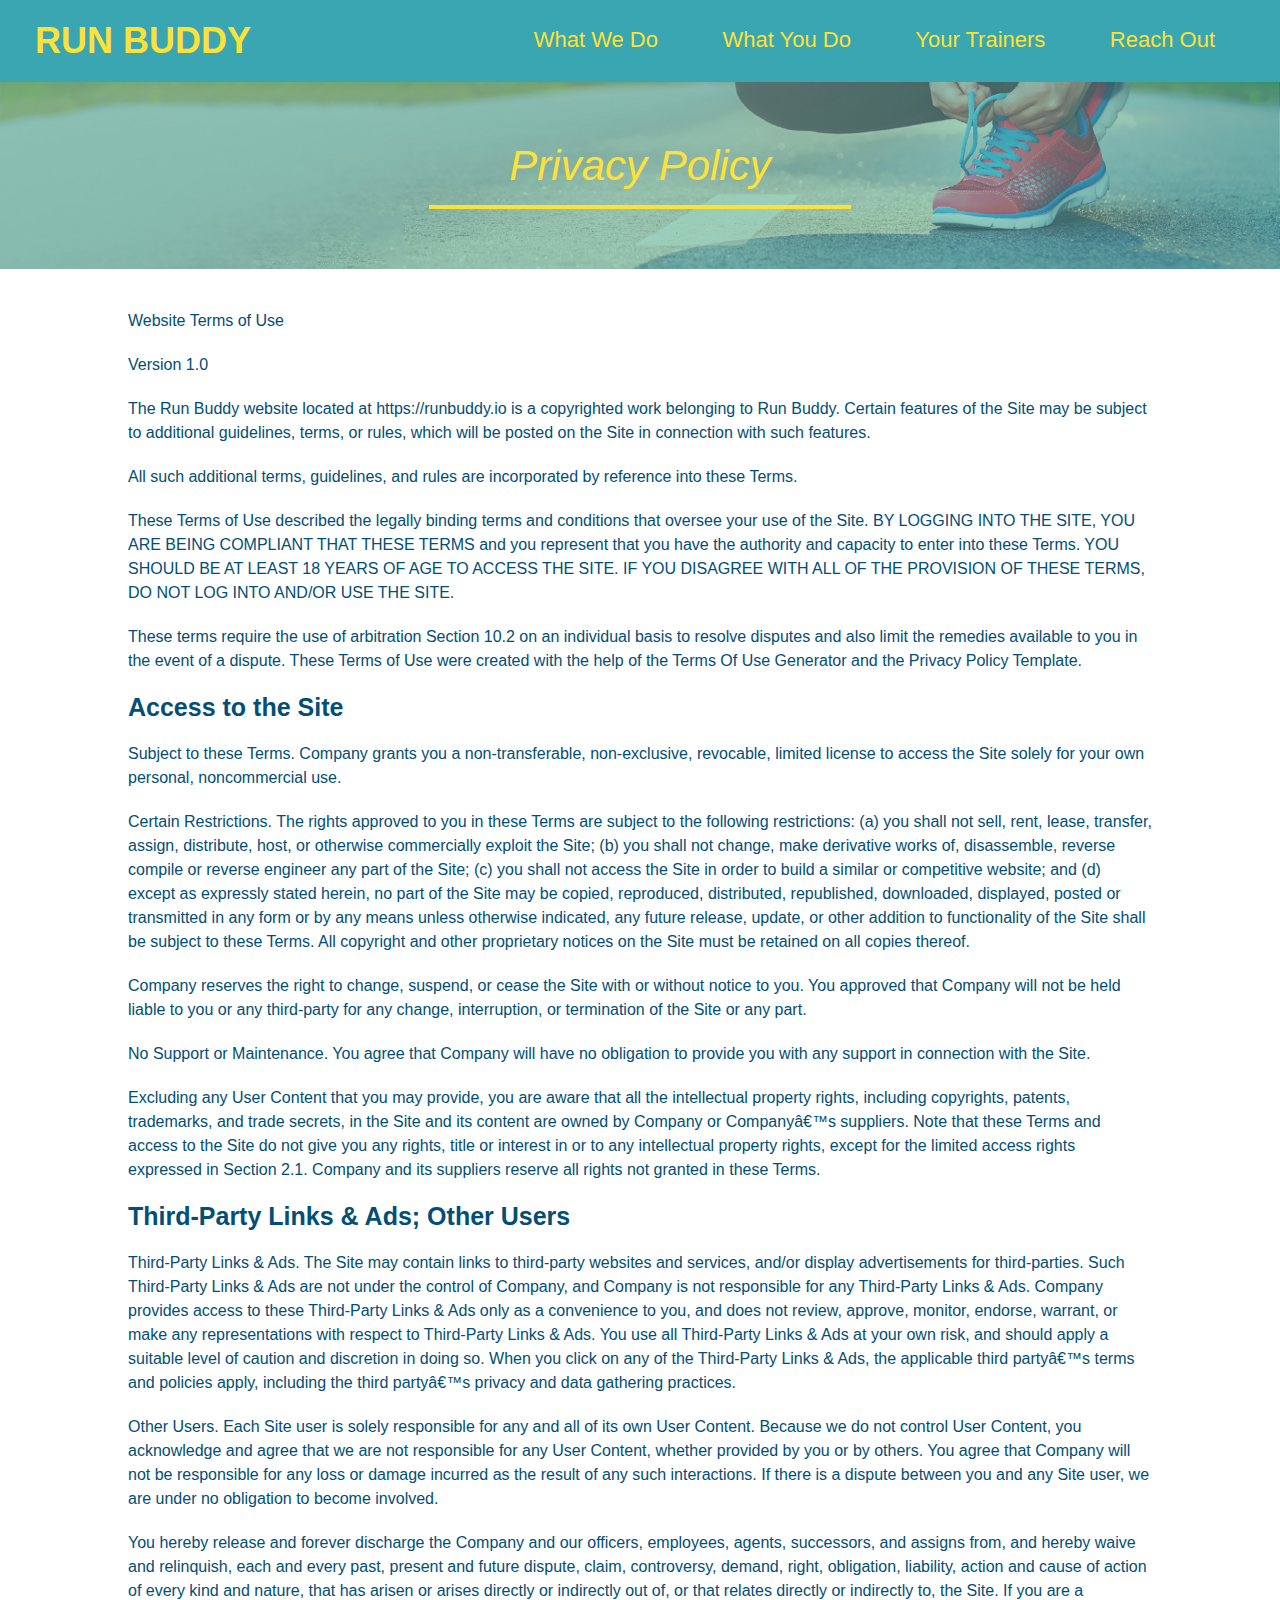
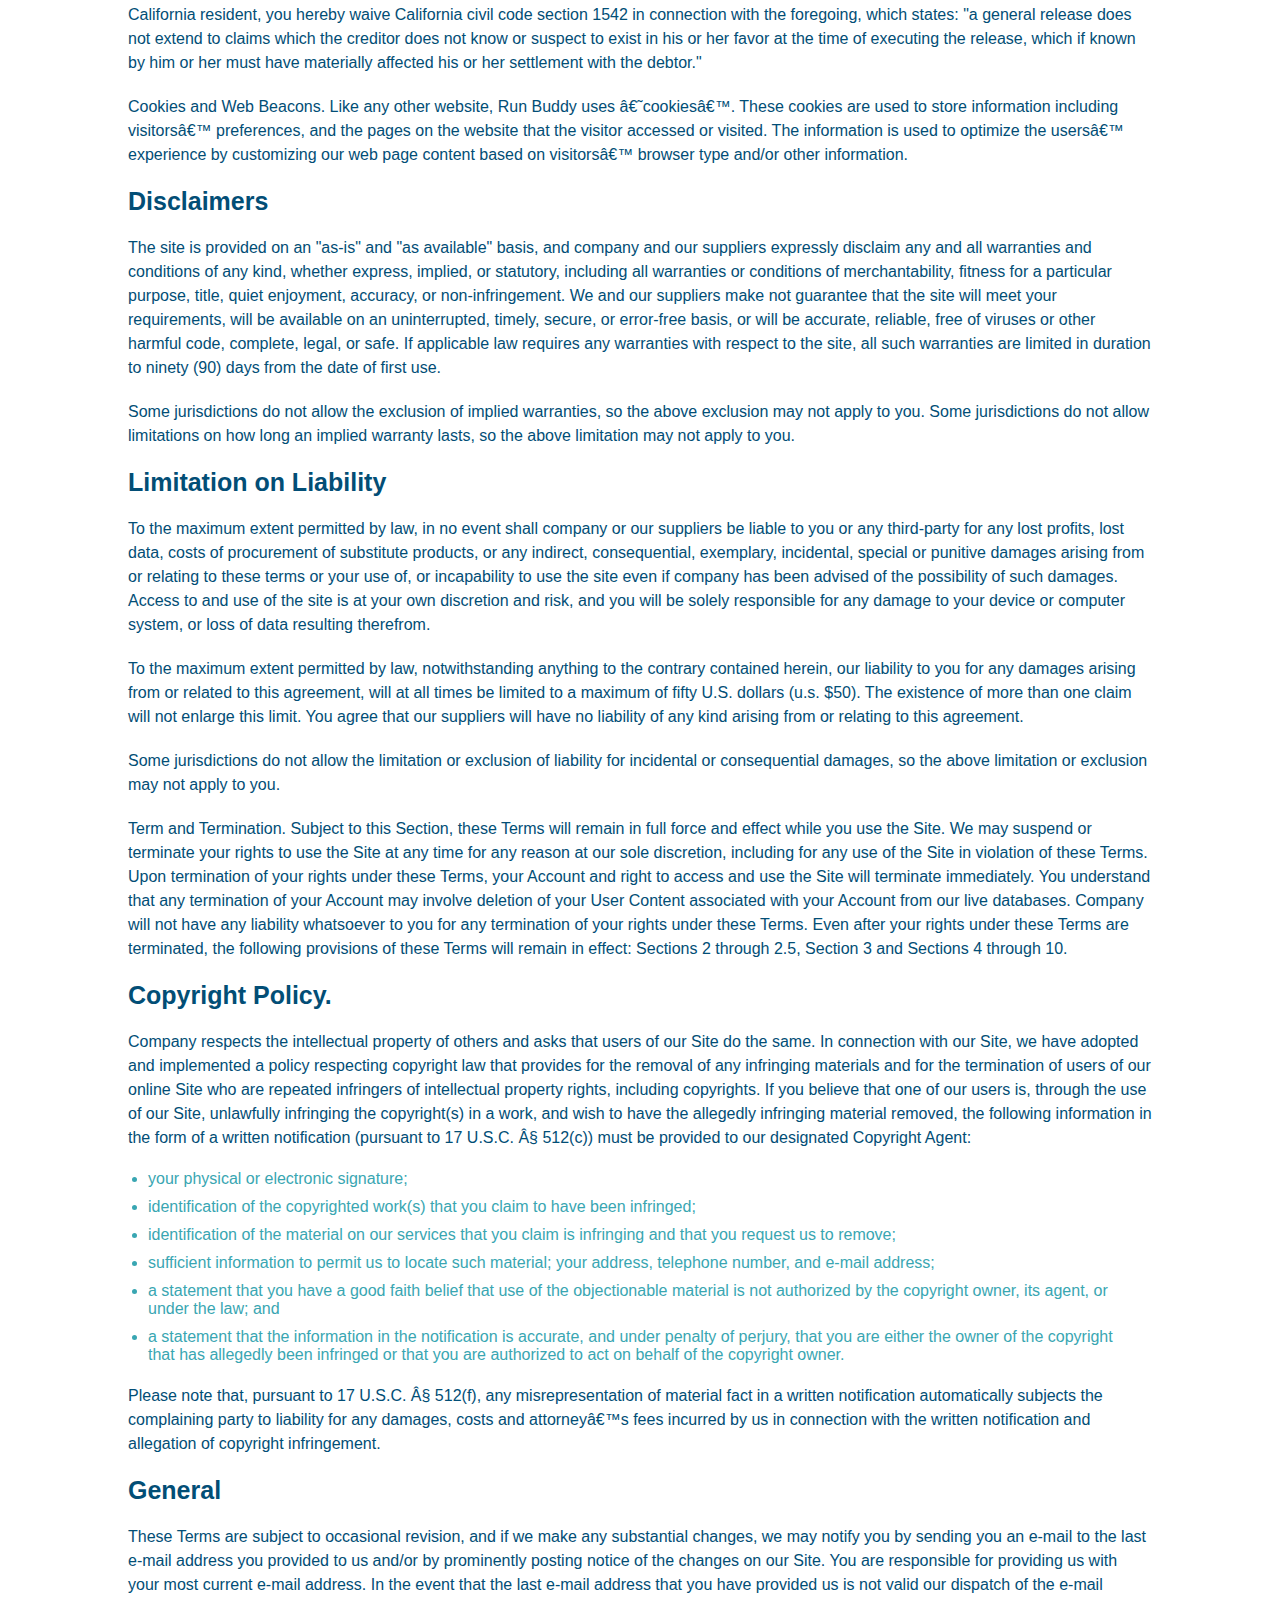
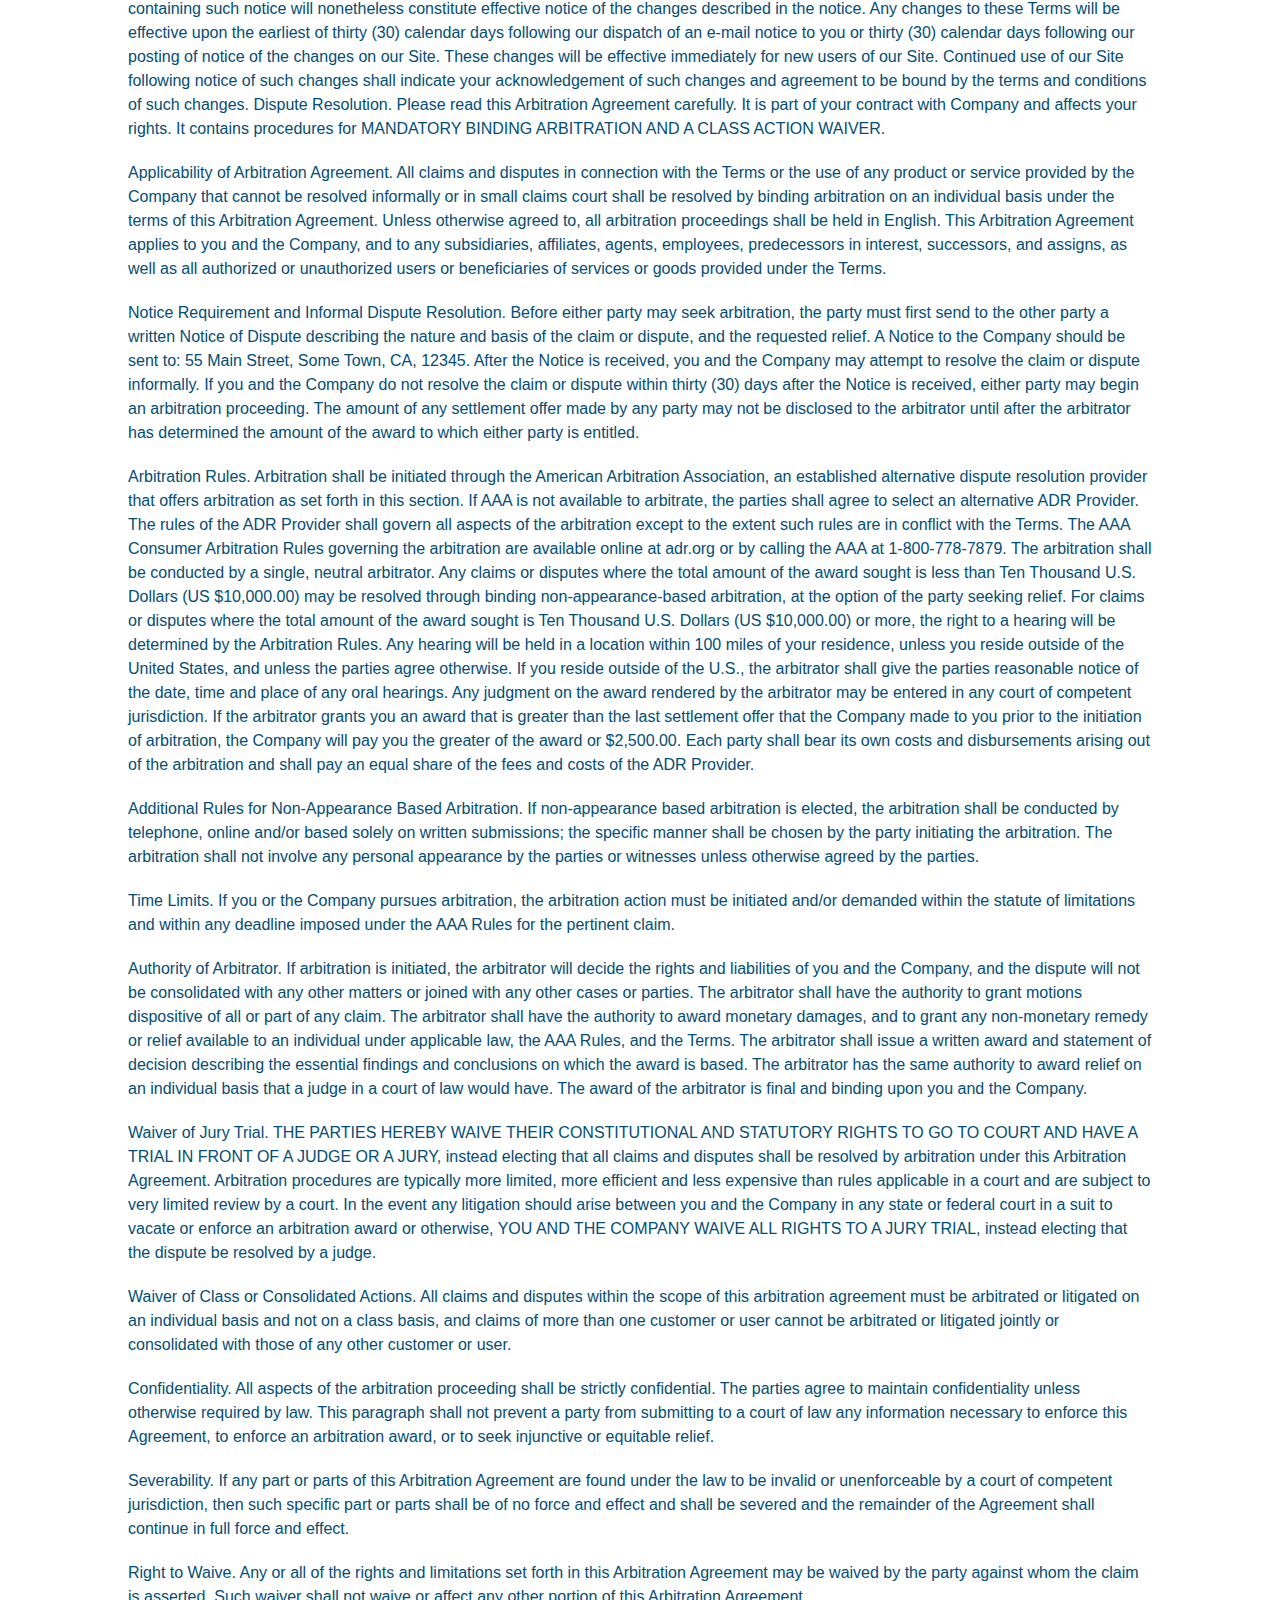
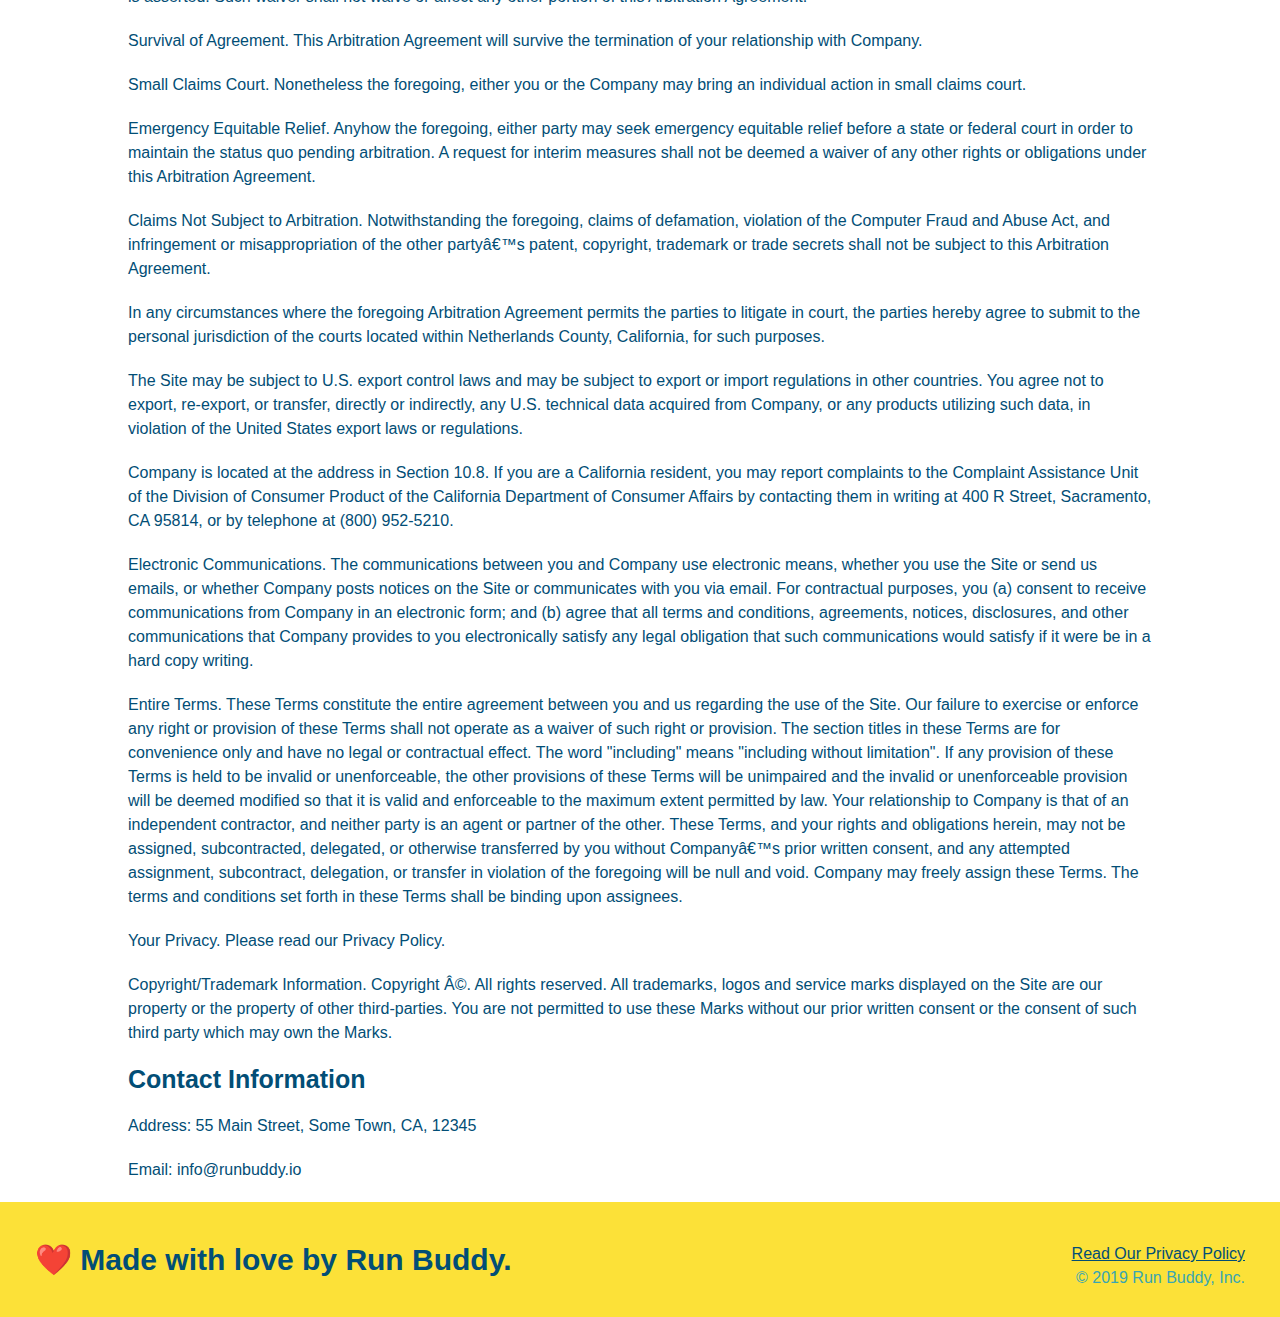
<file: privacy-policy.html>
<!DOCTYPE html>
<html lang="en">
  <head>
    <link rel="stylesheet" href="./assets/css/style.css" />
    <link rel="stylesheet" href="./assets/css/secondary-styles.css">
    <meta charset="UTF-8" />
    <title>Privacy Policy - Run Buddy</title>
  </head>
  <body>
      <header>
        <h1>
            <a href="/"> RUN BUDDY</a>
        </h1>
        <nav>
            <!-- Unordered list element-->
            <ul>
                <!-- List item element-->
                <li>
                    <!-- Anchor element-->
                    <a href="./index.html#what-we-do">What We Do</a>
                </li>
                <li>
                    <a href="./index.html#what-you-do">What You Do</a>
                </li>
                <li>
                    <a href="./index.html#your-trainers">Your Trainers</a>
                </li>
                <li>
                    <a href="./index.html#reach-out">Reach Out</a>
                </li>
            </ul>
        </nav>
      </header>

      <section class="hero">
        <h2 class="page-title">
          Privacy Policy
        </h2>
      </section>

      <article class="secondary-content">
        
      <p>
        Website Terms of Use
      </p>

      <p>
        Version 1.0
      </p>

      <p>
        The Run Buddy website located at https://runbuddy.io is a copyrighted work belonging to Run Buddy. Certain
        features of the Site may be subject to additional guidelines, terms, or rules, which will be posted on the Site
        in connection with such features.
      </p>

      <p>
        All such additional terms, guidelines, and rules are incorporated by reference into these Terms.
      </p>

      <p>
        These Terms of Use described the legally binding terms and conditions that oversee your use of the Site. BY
        LOGGING INTO THE SITE, YOU ARE BEING COMPLIANT THAT THESE TERMS and you represent that you have the authority
        and capacity to enter into these Terms. YOU SHOULD BE AT LEAST 18 YEARS OF AGE TO ACCESS THE SITE. IF YOU
        DISAGREE WITH ALL OF THE PROVISION OF THESE TERMS, DO NOT LOG INTO AND/OR USE THE SITE.
      </p>

      <p>
        These terms require the use of arbitration Section 10.2 on an individual basis to resolve disputes and also
        limit the remedies available to you in the event of a dispute. These Terms of Use were created with the help of
        the Terms Of Use Generator and the Privacy Policy Template.
      </p>

      <h3>
        Access to the Site
      </h3>

      <p>
        Subject to these Terms. Company grants you a non-transferable, non-exclusive, revocable, limited license to
        access the Site solely for your own personal, noncommercial use.
      </p>

      <p>
        Certain Restrictions. The rights approved to you in these Terms are subject to the following restrictions: (a)
        you shall not sell, rent, lease, transfer, assign, distribute, host, or otherwise commercially exploit the Site;
        (b) you shall not change, make derivative works of, disassemble, reverse compile or reverse engineer any part of
        the Site; (c) you shall not access the Site in order to build a similar or competitive website; and (d) except
        as expressly stated herein, no part of the Site may be copied, reproduced, distributed, republished, downloaded,
        displayed, posted or transmitted in any form or by any means unless otherwise indicated, any future release,
        update, or other addition to functionality of the Site shall be subject to these Terms. All copyright and other
        proprietary notices on the Site must be retained on all copies thereof.
      </p>

      <p>
        Company reserves the right to change, suspend, or cease the Site with or without notice to you. You approved
        that Company will not be held liable to you or any third-party for any change, interruption, or termination of
        the Site or any part.
      </p>

      <p>
        No Support or Maintenance. You agree that Company will have no obligation to provide you with any support in
        connection with the Site.
      </p>

      <p>
        Excluding any User Content that you may provide, you are aware that all the intellectual property rights,
        including copyrights, patents, trademarks, and trade secrets, in the Site and its content are owned by Company
        or Companyâ€™s suppliers. Note that these Terms and access to the Site do not give you any rights, title or
        interest in or to any intellectual property rights, except for the limited access rights expressed in Section
        2.1. Company and its suppliers reserve all rights not granted in these Terms.
      </p>

      <h3>
        Third-Party Links & Ads; Other Users
      </h3>

      <p>
        Third-Party Links & Ads. The Site may contain links to third-party websites and services, and/or display
        advertisements for third-parties. Such Third-Party Links & Ads are not under the control of Company, and Company
        is not responsible for any Third-Party Links & Ads. Company provides access to these Third-Party Links & Ads
        only as a convenience to you, and does not review, approve, monitor, endorse, warrant, or make any
        representations with respect to Third-Party Links & Ads. You use all Third-Party Links & Ads at your own risk,
        and should apply a suitable level of caution and discretion in doing so. When you click on any of the
        Third-Party Links & Ads, the applicable third partyâ€™s terms and policies apply, including the third partyâ€™s
        privacy and data gathering practices.
      </p>

      <p>
        Other Users. Each Site user is solely responsible for any and all of its own User Content. Because we do not
        control User Content, you acknowledge and agree that we are not responsible for any User Content, whether
        provided by you or by others. You agree that Company will not be responsible for any loss or damage incurred as
        the result of any such interactions. If there is a dispute between you and any Site user, we are under no
        obligation to become involved.
      </p>

      <p>
        You hereby release and forever discharge the Company and our officers, employees, agents, successors, and
        assigns from, and hereby waive and relinquish, each and every past, present and future dispute, claim,
        controversy, demand, right, obligation, liability, action and cause of action of every kind and nature, that has
        arisen or arises directly or indirectly out of, or that relates directly or indirectly to, the Site. If you are
        a California resident, you hereby waive California civil code section 1542 in connection with the foregoing,
        which states: "a general release does not extend to claims which the creditor does not know or suspect to exist
        in his or her favor at the time of executing the release, which if known by him or her must have materially
        affected his or her settlement with the debtor."
      </p>

      <p>
        Cookies and Web Beacons. Like any other website, Run Buddy uses â€˜cookiesâ€™. These cookies are used to store
        information including visitorsâ€™ preferences, and the pages on the website that the visitor accessed or visited.
        The information is used to optimize the usersâ€™ experience by customizing our web page content based on visitorsâ€™
        browser type and/or other information.
      </p>

      <h3>
        Disclaimers
      </h3>

      <p>
        The site is provided on an "as-is" and "as available" basis, and company and our suppliers expressly disclaim
        any and all warranties and conditions of any kind, whether express, implied, or statutory, including all
        warranties or conditions of merchantability, fitness for a particular purpose, title, quiet enjoyment, accuracy,
        or non-infringement. We and our suppliers make not guarantee that the site will meet your requirements, will be
        available on an uninterrupted, timely, secure, or error-free basis, or will be accurate, reliable, free of
        viruses or other harmful code, complete, legal, or safe. If applicable law requires any warranties with respect
        to the site, all such warranties are limited in duration to ninety (90) days from the date of first use.
      </p>

      <p>
        Some jurisdictions do not allow the exclusion of implied warranties, so the above exclusion may not apply to
        you. Some jurisdictions do not allow limitations on how long an implied warranty lasts, so the above limitation
        may not apply to you.
      </p>

      <h3>
        Limitation on Liability
      </h3>

      <p>
        To the maximum extent permitted by law, in no event shall company or our suppliers be liable to you or any
        third-party for any lost profits, lost data, costs of procurement of substitute products, or any indirect,
        consequential, exemplary, incidental, special or punitive damages arising from or relating to these terms or
        your use of, or incapability to use the site even if company has been advised of the possibility of such
        damages. Access to and use of the site is at your own discretion and risk, and you will be solely responsible
        for any damage to your device or computer system, or loss of data resulting therefrom.
      </p>

      <p>
        To the maximum extent permitted by law, notwithstanding anything to the contrary contained herein, our liability
        to you for any damages arising from or related to this agreement, will at all times be limited to a maximum of
        fifty U.S. dollars (u.s. $50). The existence of more than one claim will not enlarge this limit. You agree that
        our suppliers will have no liability of any kind arising from or relating to this agreement.
      </p>

      <p>
        Some jurisdictions do not allow the limitation or exclusion of liability for incidental or consequential
        damages, so the above limitation or exclusion may not apply to you.
      </p>

      <p>
        Term and Termination. Subject to this Section, these Terms will remain in full force and effect while you use
        the Site. We may suspend or terminate your rights to use the Site at any time for any reason at our sole
        discretion, including for any use of the Site in violation of these Terms. Upon termination of your rights under
        these Terms, your Account and right to access and use the Site will terminate immediately. You understand that
        any termination of your Account may involve deletion of your User Content associated with your Account from our
        live databases. Company will not have any liability whatsoever to you for any termination of your rights under
        these Terms. Even after your rights under these Terms are terminated, the following provisions of these Terms
        will remain in effect: Sections 2 through 2.5, Section 3 and Sections 4 through 10.
      </p>

      <h3>
        Copyright Policy.
      </h3>

      <p>
        Company respects the intellectual property of others and asks that users of our Site do the same. In connection
        with our Site, we have adopted and implemented a policy respecting copyright law that provides for the removal
        of any infringing materials and for the termination of users of our online Site who are repeated infringers of
        intellectual property rights, including copyrights. If you believe that one of our users is, through the use of
        our Site, unlawfully infringing the copyright(s) in a work, and wish to have the allegedly infringing material
        removed, the following information in the form of a written notification (pursuant to 17 U.S.C. Â§ 512(c)) must
        be provided to our designated Copyright Agent:
      </p>

      <ul>
        <li>
          your physical or electronic signature;
        </li>
        <li>
          identification of the copyrighted work(s) that you claim to have been infringed;
        </li>
        <li>
          identification of the material on our services that you claim is infringing and that you request us to remove;
        </li>
        <li>
          sufficient information to permit us to locate such material; your address, telephone number, and e-mail
          address;
        </li>
        <li>
          a statement that you have a good faith belief that use of the objectionable material is not authorized by the
          copyright owner, its agent, or under the law; and
        </li>
        <li>
          a statement that the information in the notification is accurate, and under penalty of perjury, that you are
          either the owner of the copyright that has allegedly been infringed or that you are authorized to act on
          behalf of the copyright owner.
        </li>
      </ul>

      <p>
        Please note that, pursuant to 17 U.S.C. Â§ 512(f), any misrepresentation of material fact in a written
        notification automatically subjects the complaining party to liability for any damages, costs and attorneyâ€™s
        fees incurred by us in connection with the written notification and allegation of copyright infringement.
      </p>

      <h3>
        General
      </h3>

      <p>
        These Terms are subject to occasional revision, and if we make any substantial changes, we may notify you by
        sending you an e-mail to the last e-mail address you provided to us and/or by prominently posting notice of the
        changes on our Site. You are responsible for providing us with your most current e-mail address. In the event
        that the last e-mail address that you have provided us is not valid our dispatch of the e-mail containing such
        notice will nonetheless constitute effective notice of the changes described in the notice. Any changes to these
        Terms will be effective upon the earliest of thirty (30) calendar days following our dispatch of an e-mail
        notice to you or thirty (30) calendar days following our posting of notice of the changes on our Site. These
        changes will be effective immediately for new users of our Site. Continued use of our Site following notice of
        such changes shall indicate your acknowledgement of such changes and agreement to be bound by the terms and
        conditions of such changes. Dispute Resolution. Please read this Arbitration Agreement carefully. It is part of
        your contract with Company and affects your rights. It contains procedures for MANDATORY BINDING ARBITRATION AND
        A CLASS ACTION WAIVER.
      </p>

      <p>
        Applicability of Arbitration Agreement. All claims and disputes in connection with the Terms or the use of any
        product or service provided by the Company that cannot be resolved informally or in small claims court shall be
        resolved by binding arbitration on an individual basis under the terms of this Arbitration Agreement. Unless
        otherwise agreed to, all arbitration proceedings shall be held in English. This Arbitration Agreement applies to
        you and the Company, and to any subsidiaries, affiliates, agents, employees, predecessors in interest,
        successors, and assigns, as well as all authorized or unauthorized users or beneficiaries of services or goods
        provided under the Terms.
      </p>

      <p>
        Notice Requirement and Informal Dispute Resolution. Before either party may seek arbitration, the party must
        first send to the other party a written Notice of Dispute describing the nature and basis of the claim or
        dispute, and the requested relief. A Notice to the Company should be sent to: 55 Main Street, Some Town, CA,
        12345. After the Notice is received, you and the Company may attempt to resolve the claim or dispute informally.
        If you and the Company do not resolve the claim or dispute within thirty (30) days after the Notice is received,
        either party may begin an arbitration proceeding. The amount of any settlement offer made by any party may not
        be disclosed to the arbitrator until after the arbitrator has determined the amount of the award to which either
        party is entitled.
      </p>

      <p>
        Arbitration Rules. Arbitration shall be initiated through the American Arbitration Association, an established
        alternative dispute resolution provider that offers arbitration as set forth in this section. If AAA is not
        available to arbitrate, the parties shall agree to select an alternative ADR Provider. The rules of the ADR
        Provider shall govern all aspects of the arbitration except to the extent such rules are in conflict with the
        Terms. The AAA Consumer Arbitration Rules governing the arbitration are available online at adr.org or by
        calling the AAA at 1-800-778-7879. The arbitration shall be conducted by a single, neutral arbitrator. Any
        claims or disputes where the total amount of the award sought is less than Ten Thousand U.S. Dollars (US
        $10,000.00) may be resolved through binding non-appearance-based arbitration, at the option of the party seeking
        relief. For claims or disputes where the total amount of the award sought is Ten Thousand U.S. Dollars (US
        $10,000.00) or more, the right to a hearing will be determined by the Arbitration Rules. Any hearing will be
        held in a location within 100 miles of your residence, unless you reside outside of the United States, and
        unless the parties agree otherwise. If you reside outside of the U.S., the arbitrator shall give the parties
        reasonable notice of the date, time and place of any oral hearings. Any judgment on the award rendered by the
        arbitrator may be entered in any court of competent jurisdiction. If the arbitrator grants you an award that is
        greater than the last settlement offer that the Company made to you prior to the initiation of arbitration, the
        Company will pay you the greater of the award or $2,500.00. Each party shall bear its own costs and
        disbursements arising out of the arbitration and shall pay an equal share of the fees and costs of the ADR
        Provider.
      </p>

      <p>
        Additional Rules for Non-Appearance Based Arbitration. If non-appearance based arbitration is elected, the
        arbitration shall be conducted by telephone, online and/or based solely on written submissions; the specific
        manner shall be chosen by the party initiating the arbitration. The arbitration shall not involve any personal
        appearance by the parties or witnesses unless otherwise agreed by the parties.
      </p>

      <p>
        Time Limits. If you or the Company pursues arbitration, the arbitration action must be initiated and/or demanded
        within the statute of limitations and within any deadline imposed under the AAA Rules for the pertinent claim.
      </p>

      <p>
        Authority of Arbitrator. If arbitration is initiated, the arbitrator will decide the rights and liabilities of
        you and the Company, and the dispute will not be consolidated with any other matters or joined with any other
        cases or parties. The arbitrator shall have the authority to grant motions dispositive of all or part of any
        claim. The arbitrator shall have the authority to award monetary damages, and to grant any non-monetary remedy
        or relief available to an individual under applicable law, the AAA Rules, and the Terms. The arbitrator shall
        issue a written award and statement of decision describing the essential findings and conclusions on which the
        award is based. The arbitrator has the same authority to award relief on an individual basis that a judge in a
        court of law would have. The award of the arbitrator is final and binding upon you and the Company.
      </p>

      <p>
        Waiver of Jury Trial. THE PARTIES HEREBY WAIVE THEIR CONSTITUTIONAL AND STATUTORY RIGHTS TO GO TO COURT AND HAVE
        A TRIAL IN FRONT OF A JUDGE OR A JURY, instead electing that all claims and disputes shall be resolved by
        arbitration under this Arbitration Agreement. Arbitration procedures are typically more limited, more efficient
        and less expensive than rules applicable in a court and are subject to very limited review by a court. In the
        event any litigation should arise between you and the Company in any state or federal court in a suit to vacate
        or enforce an arbitration award or otherwise, YOU AND THE COMPANY WAIVE ALL RIGHTS TO A JURY TRIAL, instead
        electing that the dispute be resolved by a judge.
      </p>

      <p>
        Waiver of Class or Consolidated Actions. All claims and disputes within the scope of this arbitration agreement
        must be arbitrated or litigated on an individual basis and not on a class basis, and claims of more than one
        customer or user cannot be arbitrated or litigated jointly or consolidated with those of any other customer or
        user.
      </p>

      <p>
        Confidentiality. All aspects of the arbitration proceeding shall be strictly confidential. The parties agree to
        maintain confidentiality unless otherwise required by law. This paragraph shall not prevent a party from
        submitting to a court of law any information necessary to enforce this Agreement, to enforce an arbitration
        award, or to seek injunctive or equitable relief.
      </p>

      <p>
        Severability. If any part or parts of this Arbitration Agreement are found under the law to be invalid or
        unenforceable by a court of competent jurisdiction, then such specific part or parts shall be of no force and
        effect and shall be severed and the remainder of the Agreement shall continue in full force and effect.
      </p>

      <p>
        Right to Waive. Any or all of the rights and limitations set forth in this Arbitration Agreement may be waived
        by the party against whom the claim is asserted. Such waiver shall not waive or affect any other portion of this
        Arbitration Agreement.
      </p>

      <p>
        Survival of Agreement. This Arbitration Agreement will survive the termination of your relationship with
        Company.
      </p>

      <p>
        Small Claims Court. Nonetheless the foregoing, either you or the Company may bring an individual action in small
        claims court.
      </p>

      <p>
        Emergency Equitable Relief. Anyhow the foregoing, either party may seek emergency equitable relief before a
        state or federal court in order to maintain the status quo pending arbitration. A request for interim measures
        shall not be deemed a waiver of any other rights or obligations under this Arbitration Agreement.
      </p>

      <p>
        Claims Not Subject to Arbitration. Notwithstanding the foregoing, claims of defamation, violation of the
        Computer Fraud and Abuse Act, and infringement or misappropriation of the other partyâ€™s patent, copyright,
        trademark or trade secrets shall not be subject to this Arbitration Agreement.
      </p>

      <p>
        In any circumstances where the foregoing Arbitration Agreement permits the parties to litigate in court, the
        parties hereby agree to submit to the personal jurisdiction of the courts located within Netherlands County,
        California, for such purposes.
      </p>

      <p>
        The Site may be subject to U.S. export control laws and may be subject to export or import regulations in other
        countries. You agree not to export, re-export, or transfer, directly or indirectly, any U.S. technical data
        acquired from Company, or any products utilizing such data, in violation of the United States export laws or
        regulations.
      </p>

      <p>
        Company is located at the address in Section 10.8. If you are a California resident, you may report complaints
        to the Complaint Assistance Unit of the Division of Consumer Product of the California Department of Consumer
        Affairs by contacting them in writing at 400 R Street, Sacramento, CA 95814, or by telephone at (800) 952-5210.
      </p>

      <p>
        Electronic Communications. The communications between you and Company use electronic means, whether you use the
        Site or send us emails, or whether Company posts notices on the Site or communicates with you via email. For
        contractual purposes, you (a) consent to receive communications from Company in an electronic form; and (b)
        agree that all terms and conditions, agreements, notices, disclosures, and other communications that Company
        provides to you electronically satisfy any legal obligation that such communications would satisfy if it were be
        in a hard copy writing.
      </p>

      <p>
        Entire Terms. These Terms constitute the entire agreement between you and us regarding the use of the Site. Our
        failure to exercise or enforce any right or provision of these Terms shall not operate as a waiver of such right
        or provision. The section titles in these Terms are for convenience only and have no legal or contractual
        effect. The word "including" means "including without limitation". If any provision of these Terms is held to be
        invalid or unenforceable, the other provisions of these Terms will be unimpaired and the invalid or
        unenforceable provision will be deemed modified so that it is valid and enforceable to the maximum extent
        permitted by law. Your relationship to Company is that of an independent contractor, and neither party is an
        agent or partner of the other. These Terms, and your rights and obligations herein, may not be assigned,
        subcontracted, delegated, or otherwise transferred by you without Companyâ€™s prior written consent, and any
        attempted assignment, subcontract, delegation, or transfer in violation of the foregoing will be null and void.
        Company may freely assign these Terms. The terms and conditions set forth in these Terms shall be binding upon
        assignees.
      </p>

      <p>
        Your Privacy. Please read our Privacy Policy.
      </p>

      <p>
        Copyright/Trademark Information. Copyright Â©. All rights reserved. All trademarks, logos and service marks
        displayed on the Site are our property or the property of other third-parties. You are not permitted to use
        these Marks without our prior written consent or the consent of such third party which may own the Marks.
      </p>

      <h3>
        Contact Information
      </h3>

      <p>
        Address: 55 Main Street, Some Town, CA, 12345
      </p>

      <p>
        Email: info@runbuddy.io
      </p>

      </article>

        <!-- footer -->
              <footer>
                <h2>❤️ Made with love by Run Buddy.</h2>
                <div>
                    <a href="">Read Our Privacy Policy</a>
                    <br />
                    &copy; 2019 Run Buddy, Inc.
                </div>
            </footer>
  </body>
</html>
</file>
<file: assets/css/style.css>
/* to override default settings */
    * {
        margin: 0;
        padding: 0;
        box-sizing: border-box;
    }

    body {
        /* more on this crazy alphnumerical value in a minute */
        font-family: Helvetica, Arial, sans-serif;
        color: #39a6b2;
    }

    /* apply styles to <header> */
    header {
        padding: 20px 35px;
        background-color: #39a6b2;
    }
    /* apply styles to RUN BUDDY <header> */
    header h1 {
        font-weight: bold;
        font-size: 36px;
        color: #fce138;
        margin: 0;
        display: inline;
    }
    /* remove the underline in the <anchor> and color */
    header a {
        text-decoration: none;
        color: #fce138;
    }

    header nav {
        float: right;
        margin: 7px 0;
    }
    /* to display horizontally */
    header nav ul li {
        display: inline;
    }
    
    header nav ul li a {
        margin: 0 30px;
        font-weight: lighter;
        font-size: 22px;
    }

    /* apply standard styles to <section> */
    section {
        padding: 60px;
    }
    /* Hero Style Start */
    .hero {
        background-image: url("../images/hero-bg.jpg");
        height: 600px;
        background-size: cover;
        background-position: center;
        position: relative;
    }
    /* style the form */
    .hero-form {
        border: solid 3px #024e76;
        background-color: #fce138;
        padding: 20px;
        width: 500px;
        color: #024e76;
        position: absolute;
        bottom: 120px;
        right: 140px;
    }
    /* style the form heading */
   .hero-form h3 {
       font-size: 24px;
       margin: 0px;
   }
   /* text spacing*/
   .hero-form p {
       margin: 5px 0 15px 0;
   }
   /* style the input fields */
   .form-input {
       border: 1px solid #024e76;
       display: block;
       padding: 7px 15px;
       font-size: 16px;
       color: #024e76;
       width: 100%;
       margin-bottom: 15px;
   }
   /* style the radio buttons */
   .hero-form label {
       margin: 0 5px;
   }
   /* style the submit button */
   .hero-form button {
       color: #fce138;
       background-color: #024e76;
       padding: 10px 20px;
       border: none;
       font-size: 16px;
   }
   /* Hero style ends */
   
   /* style the heading for "what we do" ," "what you do" and "Meet your Trainers" */
   .section-title {
       font-size: 55px;
       color: #024e76;
       margin-bottom: 35px;
       padding: 0 100px 20px 100px;
       border-bottom: 3px solid;
       display: inline-block;
   }
   .primary-border {
       border-color: #fce138;
   }
   .secondary-border {
       border-color: #39a6b2;
   }
   /* Style "What we do" section */
   .intro {
       text-align: center;
   }
    /* style "what we do" paragraph */
    .intro p {
        line-height: 1.7;
        color: #39a6b2;
        width: 80%;
        font-size: 20px;
        margin: 0 auto;
    }

    /* style what you do section */
    .steps {
        text-align: center;
        background-color: #fce138;
    }
    /* spacing out */
     .steps div {
         margin-bottom: 80px;
    }
     /* resize image */
     .steps img {
         width: 15%;
    }
    /* style the steps */
    .steps h3 {
        color: #024e76;
        font-size: 46px;
        margin-top: 10px;
    }
    .steps span {
        font-size: 38px;
    }
   /* style what you do para */
   .steps p {
        color: #39a6b2;
        font-size: 23px;
   }

   /* style the trainers section */
   .trainers {
       text-align: center;
   }
   /*style the article */
   .trainer {
       width: 900px;
       margin: 0 auto 30px auto;
       color: #fce138;
       background-color: #024e76;
       overflow: auto;
   }
   /* text and img styling */
   .trainer img {
       width: 35%;
       float: left;
   }
   .trainer-bio {
       padding: 35px;
       float: left;
       width: 65%;
   }
   .trainer-bio h3 {
       font-size: 32px;
       margin-bottom: 8px;
   }
   .trainer-bio h4 {
       font-size: 26px;
       font-weight: lighter;
       margin-bottom: 25px;
    }
    .trainer-bio p {
        font-size: 17px;
        line-height: 1.3;
    }
   .text-left {
       text-align: left;
    }
   .text-right {
       text-align: right;
    }
   /* Reach out style start */
   .contact {
       background-color: #024e76;
       text-align: center;
    }
   /* style heading in contact section */
   .contact h2 {
       color: #fce138;
    }
    /*style the <iframe>*/
    .contact-info iframe {
        width: 400px;
        height: 400px;
    }
    /* Design a two-column layout */
    .contact-info div {
        width: 410px;
        display: inline-block;
        vertical-align: top;
        text-align: left;
        margin: 30px 0 0 60px;
        color: white;
    }
    /*Style the h3 */
    .contact h3 {
        color: #fce138;
        font-size: 32px;
    }
    /*Style the <p> and <address> in contact */
    .contact-info p, .contact-info address {
        margin: 20px 0;
        line-height: 1.5;
        font-size: 20px;
        font-style: normal;
    }
    .contact-info a {
        color: #fce138;
    }
    /*Reach Out styles end */

   /* style the footer */
    footer {
        background: #fce138;
        width: 100%;
        padding: 40px 35px;
    }

    footer h2 {
        display: inline;
        color: #024e76;
        font-size: 30px;
        margin: 0;
    }

    footer div {
        float: right;
        line-height: 1.5;
        text-align: right;
    }

    footer a {
        color: #024e76;
    }
</file>
<file: assets/css/secondary-styles.css>
/* Style hero section */
.hero {
    background-position: bottom;
    height: auto;
    text-align: center;
    margin-bottom: 40px;
}
/* hero section title */
.page-title {
    color: #fce138;
    display: inline-block;
    border-bottom: 4px solid #fce138;
    padding: 0 80px 15px 80px;
    font-weight: normal;
    font-size: 42px;
    font-style: italic;
}
/* style the content */
.secondary-content {
    width: 80%;
    margin: 0 auto;
}
article {
    color: #024e76;
}
.secondary-content h3 {
    font-size: 25px;
    margin: 20px 0;
}
.secondary-content p {
    font-size: 16px;
    line-height: 1.5;
    margin: 20px 0;
}
.secondary-content ul {
    margin: 15px 20px;
}
.secondary-content li {
    color: #39a6b2;
    margin: 10px 0;
}
</file>
